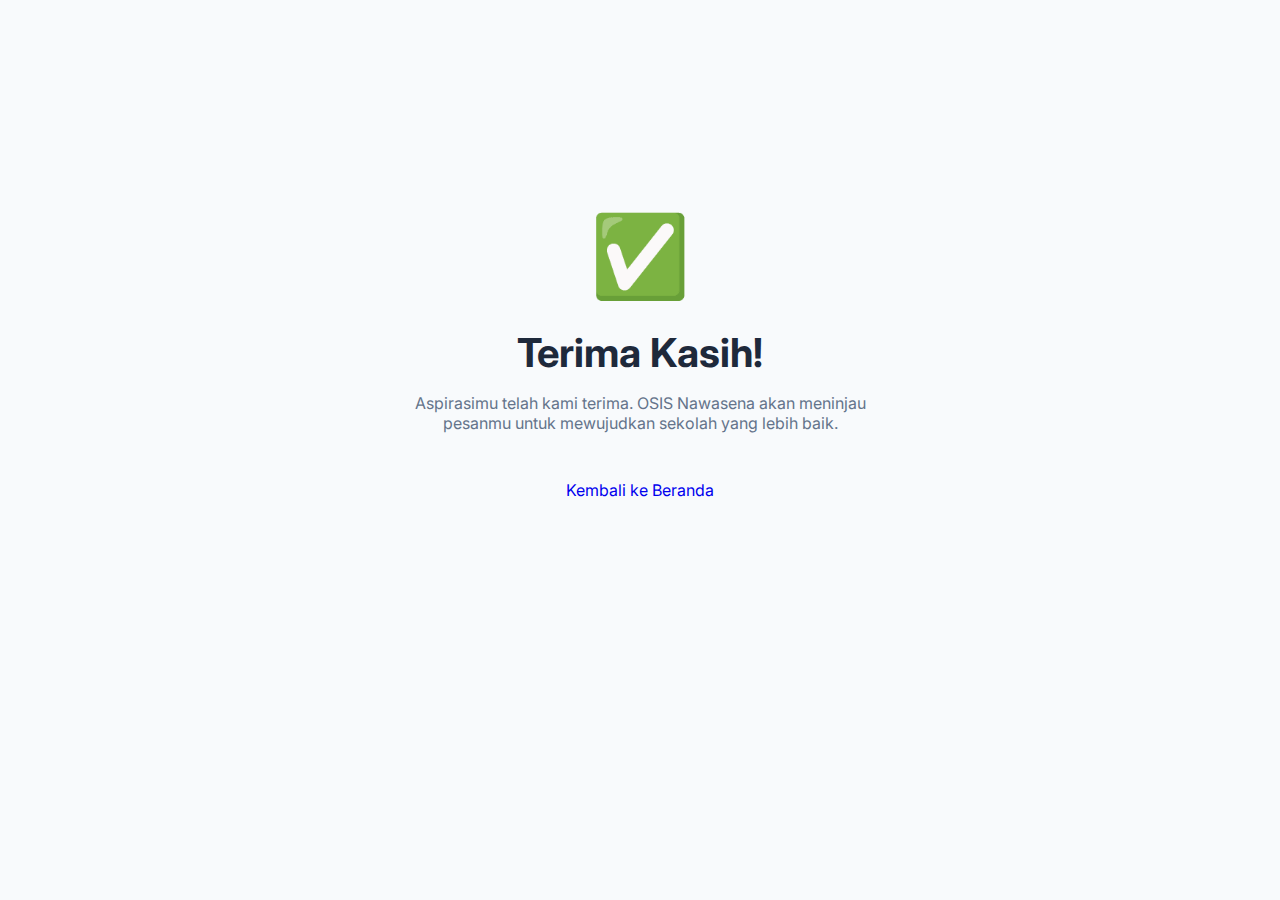
<file: success.html>
<!DOCTYPE html>
<html lang="id">
<head>
    <meta charset="UTF-8">
    <meta name="viewport" content="width=device-width, initial-scale=1.0">
    <title>Pesan Terkirim - OSIS Nawasena</title>
    <link href="https://fonts.googleapis.com/css2?family=Inter:wght@300;400;600;700&display=swap" rel="stylesheet">
    <link rel="stylesheet" href="css/style.css">
    <link rel="stylesheet" href="https://fonts.googleapis.com/icon?family=Material+Icons">
    <style>
        .success-container {
            height: 80vh;
            display: flex;
            flex-direction: column;
            justify-content: center;
            align-items: center;
            text-align: center;
        }
        .success-icon {
            font-size: 5rem;
            margin-bottom: 1.5rem;
            animation: bounce 2s infinite;
        }
        @keyframes bounce {
            0%, 20%, 50%, 80%, 100% {transform: translateY(0);}
            40% {transform: translateY(-20px);}
            60% {transform: translateY(-10px);}
        }
    </style>
</head>
<body>
    <main class="container success-container">
        <div class="success-icon">✅</div>
        <h1 style="font-size: 2.5rem; margin-bottom: 1rem;">Terima Kasih!</h1>
        <p style="color: var(--text-muted); max-width: 500px; margin-bottom: 2rem;">
            Aspirasimu telah kami terima. OSIS Nawasena akan meninjau pesanmu untuk mewujudkan sekolah yang lebih baik.
        </p>
        <a href="index.html" class="btn-primary" style="text-decoration: none; padding: 15px 30px; border-radius: 30px;">
            Kembali ke Beranda
        </a>
    </main>
</body>
</html>
</file>
<file: css/style.css>
:root {
    --bg-primary: #f8fafc;
    --bg-card: #ffffff;
    --text-main: #1e293b;
    --text-muted: #64748b;
    --accent: #6366f1;
    --nav-bg: rgba(255, 255, 255, 0.8);
    --radius: 16px;
    --shadow: 0 10px 25px -5px rgba(0, 0, 0, 0.05);
}

.btn-theme{
    background: none;
    border: none;
    padding: 8px 12px;
    border-radius: 8px;
    cursor: pointer;
    transition: background 0.3s ease;
}


/* Dark Mode Variables */
body.dark-theme {
    --bg-primary: #0f172a;
    --bg-card: #1e293b;
    --text-main: #f1f5f9;
    --text-muted: #94a3b8;
    --nav-bg: rgba(15, 23, 42, 0.9);
}

* {
    margin: 0;
    padding: 0;
    box-sizing: border-box;
}

body {
    font-family: 'Inter', sans-serif;
    background-color: var(--bg-primary);
    color: var(--text-main);
    transition: background 0.3s ease;
    overflow-x: hidden;
}

/* Navbar Modern */
.navbar {
    position: fixed;
    top: 0;
    width: 100%;
    z-index: 1000;
    background: var(--nav-bg);
    backdrop-filter: blur(10px);
    border-bottom: 1px solid rgba(0,0,0,0.05);
}

.nav-container {
    max-width: 1100px;
    margin: 0 auto;
    padding: 1.2rem 2rem;
    display: flex;
    justify-content: space-between;
    align-items: center;
}

.logo {
    font-weight: 700;
    font-size: 1.4rem;
    letter-spacing: -1px;
}

.logo a { text-decoration: none; color: var(--text-main); }

.logo span { color: var(--accent); }

.nav-links {
    display: flex;
    list-style: none;
    gap: 2rem;
}

.nav-links a {
    text-decoration: none;
    color: var(--text-main);
    font-weight: 500;
    font-size: 0.9rem;
    transition: color 0.3s;
}

.nav-links a:hover { color: var(--accent); }

/* Hero Section */
.hero {
    height: 85vh;
    display: flex;
    align-items: center;
    justify-content: center;
    text-align: center;
    padding: 0 10%;
    background: radial-gradient(circle at top right, rgba(99, 102, 241, 0.05), transparent);
}

.badge {
    background: rgba(99, 102, 241, 0.1);
    color: var(--accent);
    padding: 6px 16px;
    border-radius: 20px;
    font-size: 0.8rem;
    font-weight: 600;
    margin-bottom: 1.5rem;
    display: inline-block;
}

.hero h1 {
    font-size: clamp(2.5rem, 5vw, 4rem);
    line-height: 1.1;
    margin-bottom: 1.5rem;
    font-weight: 800;
}

.hero h1 span {
    background: linear-gradient(to right, #6366f1, #a855f7);
    -webkit-background-clip: text;
    -webkit-text-fill-color: transparent;
}

.hero p {
    color: var(--text-muted);
    max-width: 600px;
    margin: 0 auto 2rem;
    font-size: 1.1rem;
}

/* Modern Grid & Cards */
.container { max-width: 1100px; margin: 0 auto; padding: 0 2rem; }

.section-padding { padding: 6rem 0; }

.section-header { margin-bottom: 3rem; }

.section-header h2 { font-size: 2rem; font-weight: 700; margin-bottom: 0.5rem; }

.modern-grid {
    display: grid;
    grid-template-columns: repeat(auto-fit, minmax(300px, 1fr));
    gap: 2rem;
}

.glass-card, .event-card, .agenda-card {
    background: var(--bg-card);
    padding: 2.5rem;
    border-radius: var(--radius);
    box-shadow: var(--shadow);
    transition: transform 0.3s ease, box-shadow 0.3s ease;
    border: 1px solid rgba(0,0,0,0.03);
}

.event-card:hover {
    transform: translateY(-10px);
    box-shadow: 0 20px 40px -10px rgba(0,0,0,0.1);
}

/* Floating Player */
.mini-player {
    position: fixed;
    bottom: 2rem;
    right: 2rem;
    background: var(--bg-card);
    padding: 1rem 1.5rem;
    border-radius: 50px;
    box-shadow: var(--shadow);
    display: flex;
    align-items: center;
    border: 1px solid var(--accent);
}

.player-controls button {
    background: transparent;
    border: none;
    color: var(--accent);
    font-weight: 600;
    cursor: pointer;
    margin-left: 10px;
}

/* Responsiveness */
@media (max-width: 768px) {
    .nav-links { display: none; }
    .hero { height: auto; padding: 8rem 5%; }
}

.subsection-title {
    text-align: center;
    margin: 4rem 0 2rem;
    font-size: 1.5rem;
    font-weight: 700;
    color: var(--accent);
}

.sekbid-grid {
    display: grid;
    grid-template-columns: repeat(auto-fill, minmax(180px, 1fr));
    gap: 1.5rem;
}

.sekbid-card {
    background: var(--bg-card);
    padding: 1.5rem;
    border-radius: var(--radius);
    text-align: center;
    border: 1px solid rgba(0,0,0,0.05);
    box-shadow: var(--shadow);
    transition: 0.3s;
}

.sekbid-card:hover {
    border-color: var(--accent);
    transform: scale(1.05);
}

.sekbid-card h4 {
    font-size: 0.9rem;
    color: var(--text-muted);
    margin-bottom: 0.5rem;
}

.sekbid-card p {
    font-weight: 600;
    font-size: 1rem;
}

/* Hamburger Styles */
.hamburger {
    display: none; /* Sembunyikan di desktop */
    flex-direction: column;
    gap: 5px;
    cursor: pointer;
    z-index: 1001;
}

.hamburger span {
    width: 25px;
    height: 3px;
    background: var(--text-main);
    transition: 0.3s;
}

/* Responsivitas Navbar */
@media (max-width: 768px) {
    .hamburger { display: flex; }

    .nav-links {
        position: fixed;
        left: -100%; /* Sembunyi di kiri */
        top: 0;
        flex-direction: column;
        background: var(--bg-card);
        width: 70%;
        height: 100vh;
        padding: 80px 40px;
        transition: 0.4s;
        box-shadow: 10px 0 30px rgba(0,0,0,0.1);
    }

    .nav-links.active {
        left: 0;
    }
}

/* Tambahan untuk animasi Hamburger */
.hamburger.toggle span:nth-child(1) {
    transform: rotate(-45deg) translate(-5px, 6px);
}
.hamburger.toggle span:nth-child(2) {
    opacity: 0;
}
.hamburger.toggle span:nth-child(3) {
    transform: rotate(45deg) translate(-5px, -6px);
}

/* Memastikan Nav Links muncul di atas konten lain saat mobile */
@media (max-width: 768px) {
    .nav-links {
        z-index: 999;
        display: flex; /* Ubah dari none ke flex agar sistem active bekerja */
        position: fixed;
        left: -100%; 
        transition: 0.4s ease-in-out;
    }
    
    .nav-links.active {
        left: 0;
    }
}

/* Perbaikan untuk Mini Player agar teks tidak terpotong */
.player-info {
    display: flex;
    flex-direction: column;
    margin-right: 15px;
    min-width: 100px;
}


/* Music Player Controls */
.player-controls {
    display: flex;
    gap: 10px;
    align-items: center;
}

.btn-player {
    background: var(--accent);
    color: white;
    border: none;
    padding: 5px 12px;
    border-radius: 20px;
    cursor: pointer;
    font-size: 0.8rem;
}

/* Bento Grid Layout */
.bento-grid {
    display: grid;
    grid-template-columns: repeat(auto-fit, minmax(250px, 1fr));
    gap: 1.5rem;
    margin-bottom: 4rem;
}

.bento-item {
    background: var(--bg-card);
    border-radius: 24px;
    padding: 2rem;
    box-shadow: var(--shadow);
    border: 1px solid rgba(0,0,0,0.05);
    transition: all 0.3s ease;
    display: flex;
    flex-direction: column;
    align-items: center;
    text-align: center;
}

.bento-item.featured {
    grid-column: span 2;
    flex-direction: row;
    text-align: left;
    background: linear-gradient(135deg, var(--bg-card) 0%, #eef2ff 100%);
}

.member-photo img {
    width: 100px;
    height: 100px;
    border-radius: 50%;
    object-fit: cover;
    margin-bottom: 1rem;
    border: 4px solid var(--accent);
}

.featured .member-photo img {
    width: 150px;
    height: 150px;
    margin-right: 2rem;
    margin-bottom: 0;
}

.role-badge {
    background: var(--accent);
    color: white;
    padding: 4px 12px;
    border-radius: 20px;
    font-size: 0.75rem;
    font-weight: 700;
    margin-bottom: 0.5rem;
    display: inline-block;
}

/* Sekbid Card Styling */
.sekbid-grid {
    display: grid;
    grid-template-columns: repeat(auto-fill, minmax(200px, 1fr));
    gap: 1rem;
}

.sekbid-card {
    background: var(--bg-card);
    padding: 1.5rem;
    border-radius: 16px;
    border-bottom: 4px solid var(--accent);
    position: relative;
    overflow: hidden;
}

.sekbid-num {
    position: absolute;
    right: -10px;
    bottom: -10px;
    font-size: 4rem;
    font-weight: 900;
    opacity: 0.05;
}

@media (max-width: 768px) {
    .bento-item.featured { grid-column: span 1; flex-direction: column; text-align: center; }
    .featured .member-photo img { margin-right: 0; margin-bottom: 1rem; }
}
</file>
